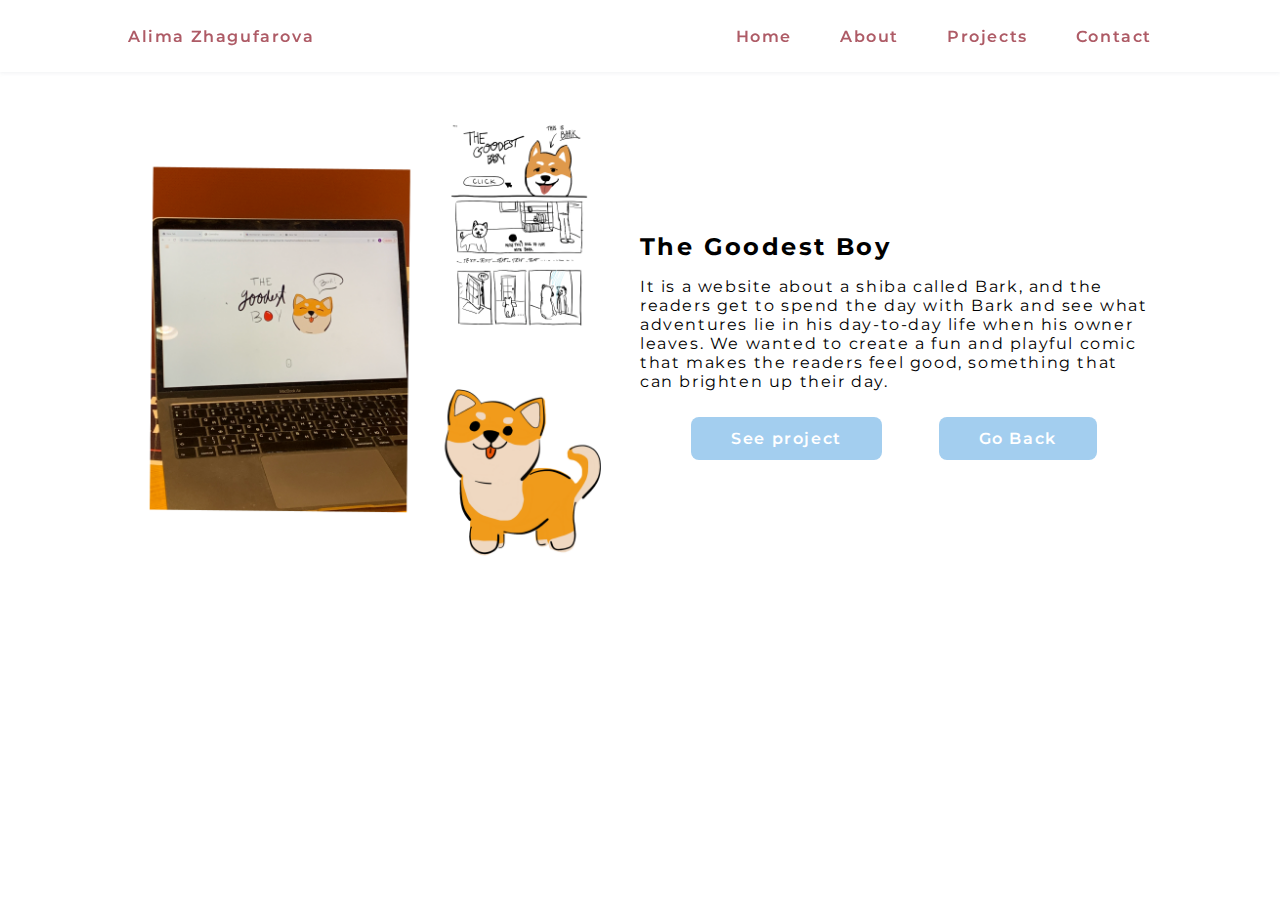
<file: proj1.html>
<!DOCTYPE html>
<html lang="en">
<head>
    <meta charset="UTF-8">
    <meta http-equiv="X-UA-Compatible" content="IE=edge">
    <meta name="viewport" content="width=device-width, initial-scale=1.0">
    <link rel="stylesheet" href="assets/css/styles.css">
    <title>Alima Zhagufarova</title>
</head>
<body>
    <header class="l-header">
        <nav class="nav bd-grid">
            <div>
                <a href="#" class="nav__logo">Alima Zhagufarova</a>
            </div>

            <div class="nav__menu" id="nav-menu">
                <ul class="nav__list">
                    <li class="nav__item"><a href="index.html#home" class="nav__link active">Home</a></li>
                    <li class="nav__item"><a href="index.html#about" class="nav__link">About</a></li>
                    <li class="nav__item"><a href="index.html#projects" class="nav__link">Projects</a></li>
                    <li class="nav__item"><a href="index.html#contact" class="nav__link">Contact</a></li>
                </ul>
            </div>

            <div class="nav__toggle" id="nav-toggle">
                <i class='bx bx-menu'></i>
            </div>
        </nav>
    </header>

    <section class="first_proj section " id="first_proj">
        <!-- <h2 class="section-title">The Goodest Boy</h2> -->
        <div class="about__container bd-grid">
            <div class="about__img">
                <img src="assets/img/proj1.png" alt="" width="500px" height="500px">
            </div>

            <div>
                <h2 class="about__subtitle">The Goodest Boy
                </h2>
                <p class="about__text"> It is a website about a shiba called Bark, and the readers get to spend the day with Bark and see what adventures lie in his day-to-day life when his owner leaves. We wanted to create a fun and playful comic that makes the readers feel good, something that can brighten up their day.
                </p>
                <a href="https://fatimaalmaazmi.github.io/comicWebsite/" class="button">See project</a>
                <a href="index.html#projects" class="button">Go Back</a>
            </div>
        </div>
    </section>
    
</body>
</html>
</file>
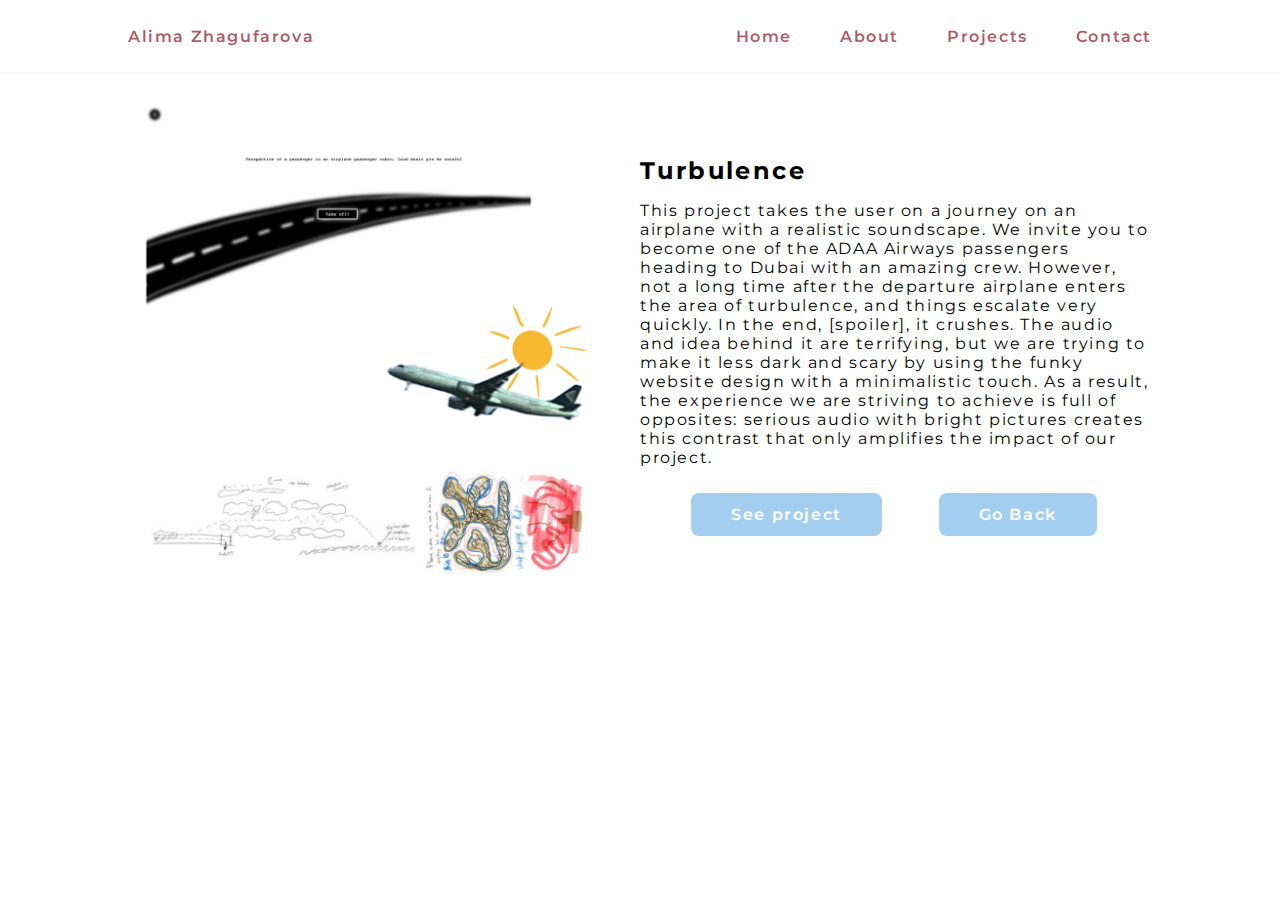
<file: proj2.html>
<!DOCTYPE html>
<html lang="en">
<head>
    <meta charset="UTF-8">
    <meta http-equiv="X-UA-Compatible" content="IE=edge">
    <meta name="viewport" content="width=device-width, initial-scale=1.0">
    <link rel="stylesheet" href="assets/css/styles.css">
    <title>Alima Zhagufarova</title>
</head>
<body>
    <header class="l-header">
        <nav class="nav bd-grid">
            <div>
                <a href="#" class="nav__logo">Alima Zhagufarova</a>
            </div>

            <div class="nav__menu" id="nav-menu">
                <ul class="nav__list">
                    <li class="nav__item"><a href="index.html#home" class="nav__link active">Home</a></li>
                    <li class="nav__item"><a href="index.html#about" class="nav__link">About</a></li>
                    <li class="nav__item"><a href="index.html#projects" class="nav__link">Projects</a></li>
                    <li class="nav__item"><a href="index.html#contact" class="nav__link">Contact</a></li>
                </ul>
            </div>

            <div class="nav__toggle" id="nav-toggle">
                <i class='bx bx-menu'></i>
            </div>
        </nav>
    </header>

    <section class="first_proj section " id="first_proj">
       
        <div class="about__container bd-grid">
            <div class="about__img">
                <img src="assets/img/proj2.png" alt="" width="500px" height="500px">
            </div>

            <div>
                <h2 class="about__subtitle">Turbulence
                </h2>
                <p class="about__text">This project takes the user on a journey on an airplane with a realistic soundscape. We invite you to become one of the ADAA Airways passengers heading to Dubai with an amazing crew. However, not a long time after the departure airplane enters the area of turbulence, and things escalate very quickly. In the end, [spoiler], it crushes. The audio and idea behind it are terrifying, but we are trying to make it less dark and scary by using the funky website design with a minimalistic touch. As a result, the experience we are striving to achieve is full of opposites: serious audio with bright pictures creates this contrast that only amplifies the impact of our project.
                </p>
                <a href="https://dktpt44.github.io/ComLab-AudioProject/ " class="button">See project</a>
                <a href="index.html#projects" class="button">Go Back</a>
            </div>
        </div>
    </section>
    
</body>
</html>
</file>
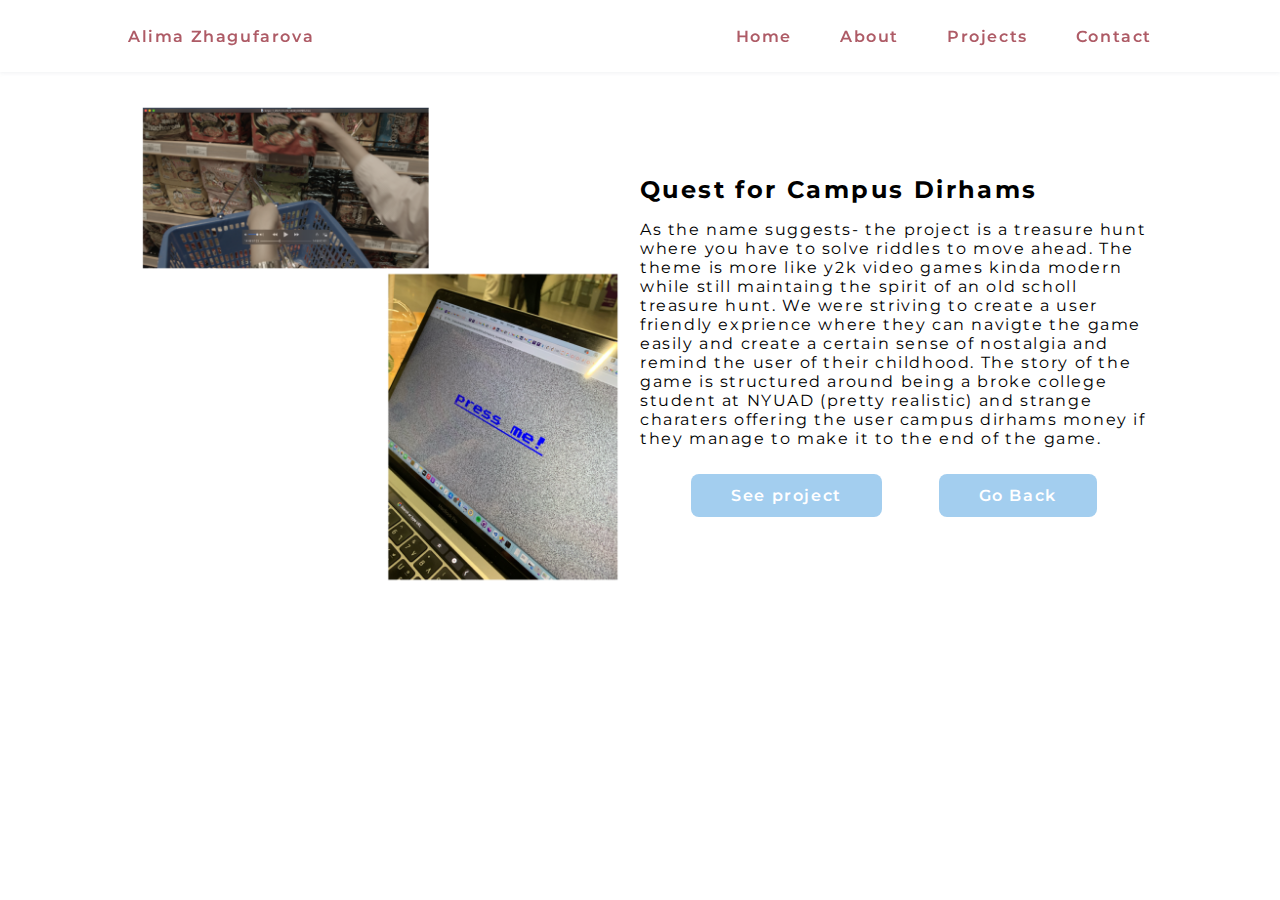
<file: proj3.html>
<!DOCTYPE html>
<html lang="en">
<head>
    <meta charset="UTF-8">
    <meta http-equiv="X-UA-Compatible" content="IE=edge">
    <meta name="viewport" content="width=device-width, initial-scale=1.0">
    <link rel="stylesheet" href="assets/css/styles.css">
    <title>Alima Zhagufarova</title>
</head>
<body>
    <header class="l-header">
        <nav class="nav bd-grid">
            <div>
                <a href="#" class="nav__logo">Alima Zhagufarova</a>
            </div>

            <div class="nav__menu" id="nav-menu">
                <ul class="nav__list">
                    <li class="nav__item"><a href="index.html#home" class="nav__link active">Home</a></li>
                    <li class="nav__item"><a href="index.html#about" class="nav__link">About</a></li>
                    <li class="nav__item"><a href="index.html#projects" class="nav__link">Projects</a></li>
                    <li class="nav__item"><a href="index.html#contact" class="nav__link">Contact</a></li>
                </ul>
            </div>

            <div class="nav__toggle" id="nav-toggle">
                <i class='bx bx-menu'></i>
            </div>
        </nav>
    </header>

    <section class="first_proj section " id="first_proj">
       
        <div class="about__container bd-grid">
            <div class="about__img">
                <img src="assets/img/proj3.png" alt="" width="500px" height="500px">
            </div>

            <div>
                <h2 class="about__subtitle">Quest for Campus Dirhams
                </h2>
                <p class="about__text">As the name suggests- the project is a treasure hunt where you have to solve riddles to move ahead. The theme is more like y2k video games kinda modern while still maintaing the spirit of an old scholl treasure hunt. We were striving to create a user friendly exprience where they can navigte the game easily and create a certain sense of nostalgia and remind the user of their childhood. The story of the game is structured around being a broke college student at NYUAD (pretty realistic) and strange charaters offering the user campus dirhams money if they manage to make it to the end of the game.
                </p>
                <a href="https://ava-creates.github.io/treasure_hunt/" class="button">See project</a>
                <a href="index.html#projects" class="button">Go Back</a>
            </div>
        </div>
    </section>
    
</body>
</html>
</file>
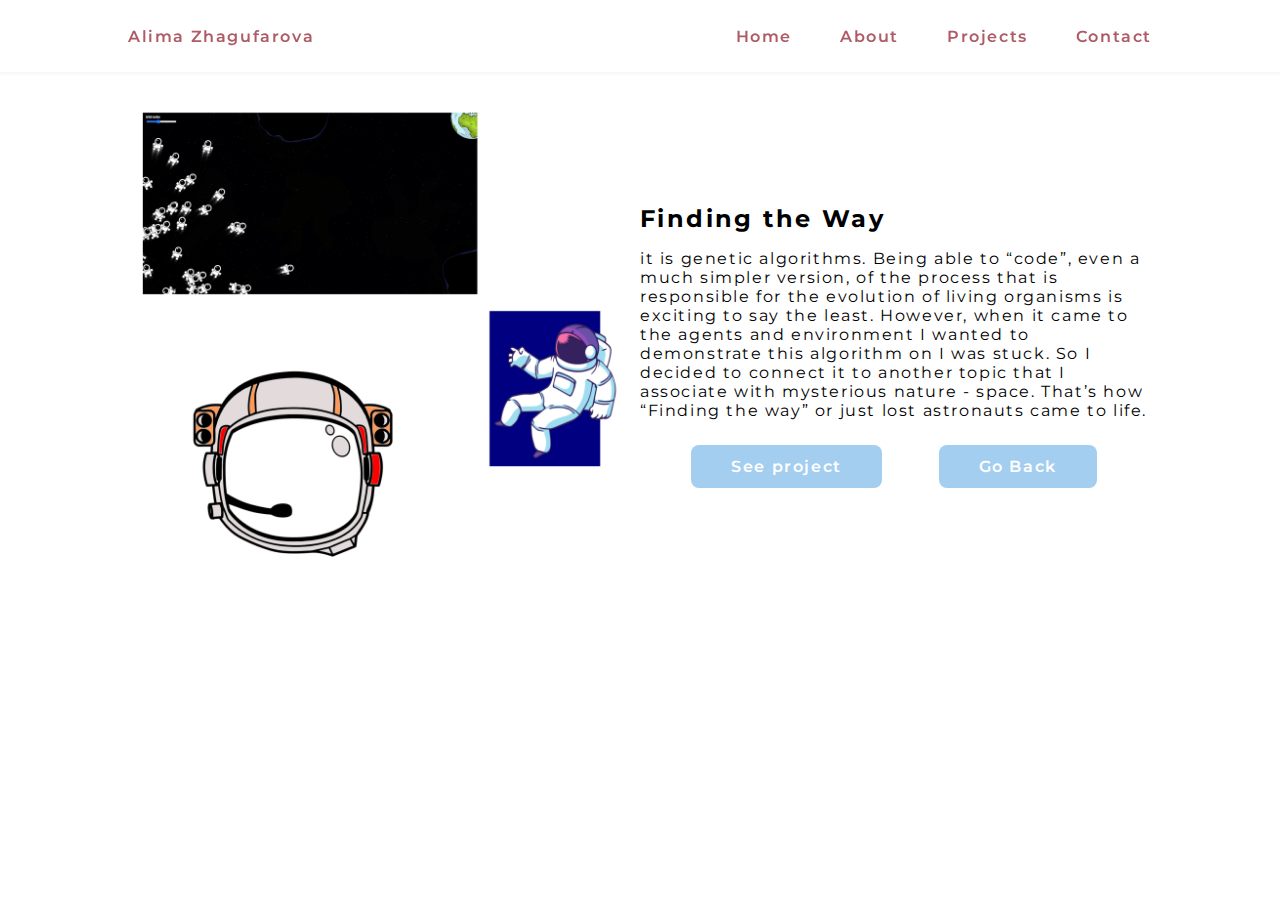
<file: proj4.html>
<!DOCTYPE html>
<html lang="en">
<head>
    <meta charset="UTF-8">
    <meta http-equiv="X-UA-Compatible" content="IE=edge">
    <meta name="viewport" content="width=device-width, initial-scale=1.0">
    <link rel="stylesheet" href="assets/css/styles.css">
    <title>Alima Zhagufarova</title>
</head>
<body>
    <header class="l-header">
        <nav class="nav bd-grid">
            <div>
                <a href="#" class="nav__logo">Alima Zhagufarova</a>
            </div>

            <div class="nav__menu" id="nav-menu">
                <ul class="nav__list">
                    <li class="nav__item"><a href="index.html#home" class="nav__link active">Home</a></li>
                    <li class="nav__item"><a href="index.html#about" class="nav__link">About</a></li>
                    <li class="nav__item"><a href="index.html#projects" class="nav__link">Projects</a></li>
                    <li class="nav__item"><a href="index.html#contact" class="nav__link">Contact</a></li>
                </ul>
            </div>

            <div class="nav__toggle" id="nav-toggle">
                <i class='bx bx-menu'></i>
            </div>
        </nav>
    </header>

    <section class="first_proj section " id="first_proj">
       
        <div class="about__container bd-grid">
            <div class="about__img">
                <img src="assets/img/proj4.png" alt="" width="500px" height="500px">
            </div>

            <div>
                <h2 class="about__subtitle">Finding the Way
                </h2>
                <p class="about__text"> it is genetic algorithms. Being able to “code”, even a much simpler version, of the process that is responsible for the evolution of living organisms is exciting to say the least. However, when it came to the agents and environment I wanted to demonstrate this algorithm on I was stuck. So I decided to connect it to another topic that I associate with mysterious nature - space. That’s how “Finding the way” or just lost astronauts came to life. 
                </p>
                <a href="https://editor.p5js.org/alima21/full/Y227mV9CC" class="button">See project</a>
                <a href="index.html#projects" class="button">Go Back</a>
            </div>
        </div>
    </section>
    
</body>
</html>
</file>
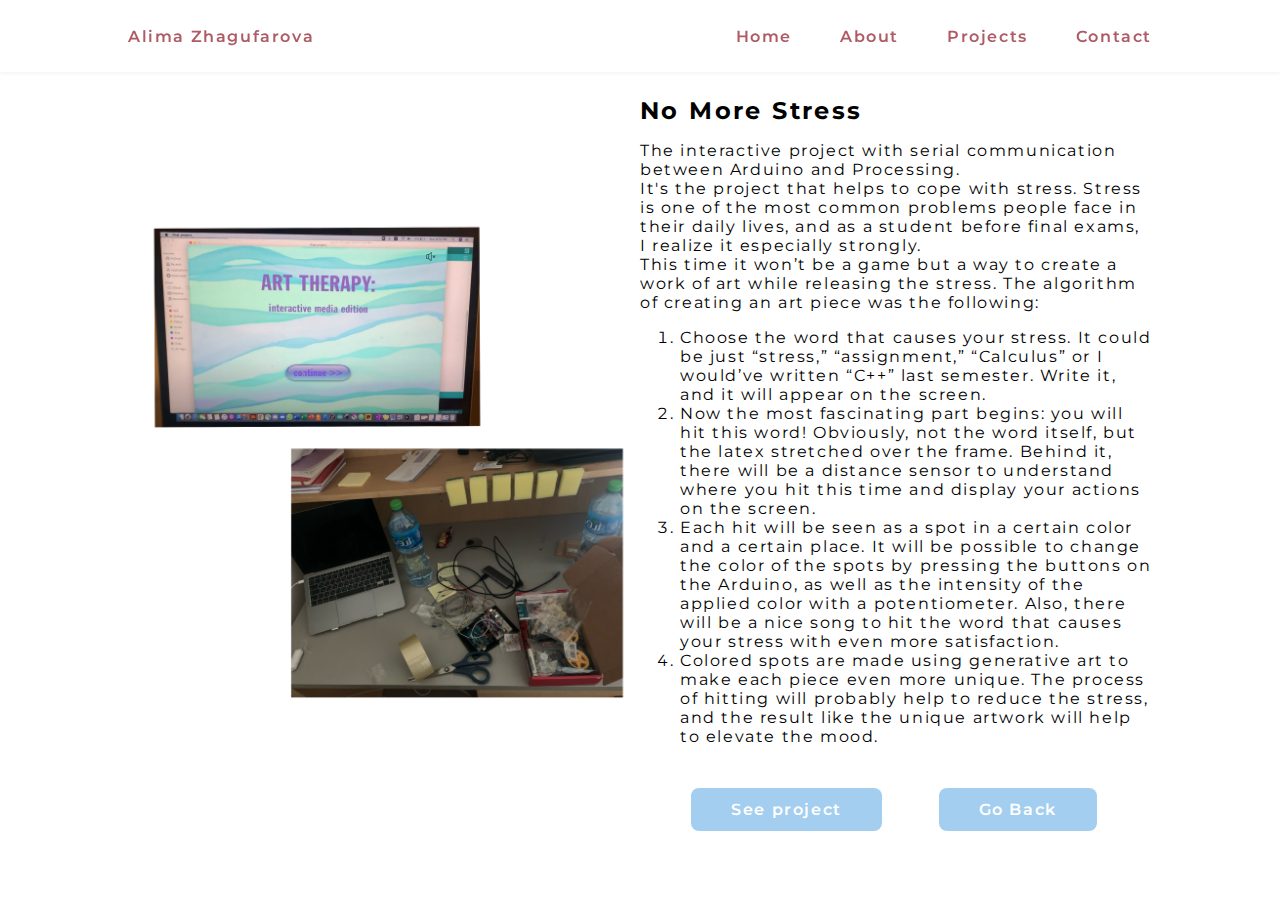
<file: proj5.html>
<!DOCTYPE html>
<html lang="en">
<head>
    <meta charset="UTF-8">
    <meta http-equiv="X-UA-Compatible" content="IE=edge">
    <meta name="viewport" content="width=device-width, initial-scale=1.0">
    <link rel="stylesheet" href="assets/css/styles.css">
    <title>Alima Zhagufarova</title>
</head>
<body>
    <header class="l-header">
        <nav class="nav bd-grid">
            <div>
                <a href="#" class="nav__logo">Alima Zhagufarova</a>
            </div>

            <div class="nav__menu" id="nav-menu">
                <ul class="nav__list">
                    <li class="nav__item"><a href="index.html#home" class="nav__link active">Home</a></li>
                    <li class="nav__item"><a href="index.html#about" class="nav__link">About</a></li>
                    <li class="nav__item"><a href="index.html#projects" class="nav__link">Projects</a></li>
                    <li class="nav__item"><a href="index.html#contact" class="nav__link">Contact</a></li>
                </ul>
            </div>

            <div class="nav__toggle" id="nav-toggle">
                <i class='bx bx-menu'></i>
            </div>
        </nav>
    </header>

    <section class="first_proj section " id="first_proj">
       
        <div class="about__container bd-grid">
            <div class="about__img">
                <img src="assets/img/proj5.png" alt="" width="500px" height="500px">
            </div>

            <div>
                <h2 class="about__subtitle">No More Stress
                </h2>
                <p class="about__text"> The interactive project with serial communication between Arduino and Processing.
                </p>
                <p>It's the project that helps to cope with stress. Stress is one of the most common problems people face in their daily lives, and as a student before final exams, I realize it especially strongly.
                </p>
                <p>This time it won’t be a game but a way to create a work of art while releasing the stress. The algorithm of creating an art piece was the following:
                </p>
                <ol>
                    <li>Choose the word that causes your stress. It could be just “stress,” “assignment,” “Calculus” or I would’ve written “C++” last semester. Write it, and it will appear on the screen.</li>
                    <li>Now the most fascinating part begins: you will hit this word! Obviously, not the word itself, but the latex stretched over the frame. Behind it, there will be a distance sensor to understand where you hit this time and display your actions on the screen.</li>
                    <li>Each hit will be seen as a spot in a certain color and a certain place. It will be possible to change the color of the spots by pressing the buttons on the Arduino, as well as the intensity of the applied color with a potentiometer. Also, there will be a nice song to hit the word that causes your stress with even more satisfaction.</li>
                    <li>Colored spots are made using generative art to make each piece even more unique. The process of hitting will probably help to reduce the stress, and the result like the unique artwork will help to elevate the mood.</li>
                </ol>
                <a href="https://youtu.be/nfmChfvgI0Q" class="button">See project</a>
                <a href="index.html#projects" class="button">Go Back</a>
            </div>
        </div>
    </section>
    
</body>
</html>
</file>
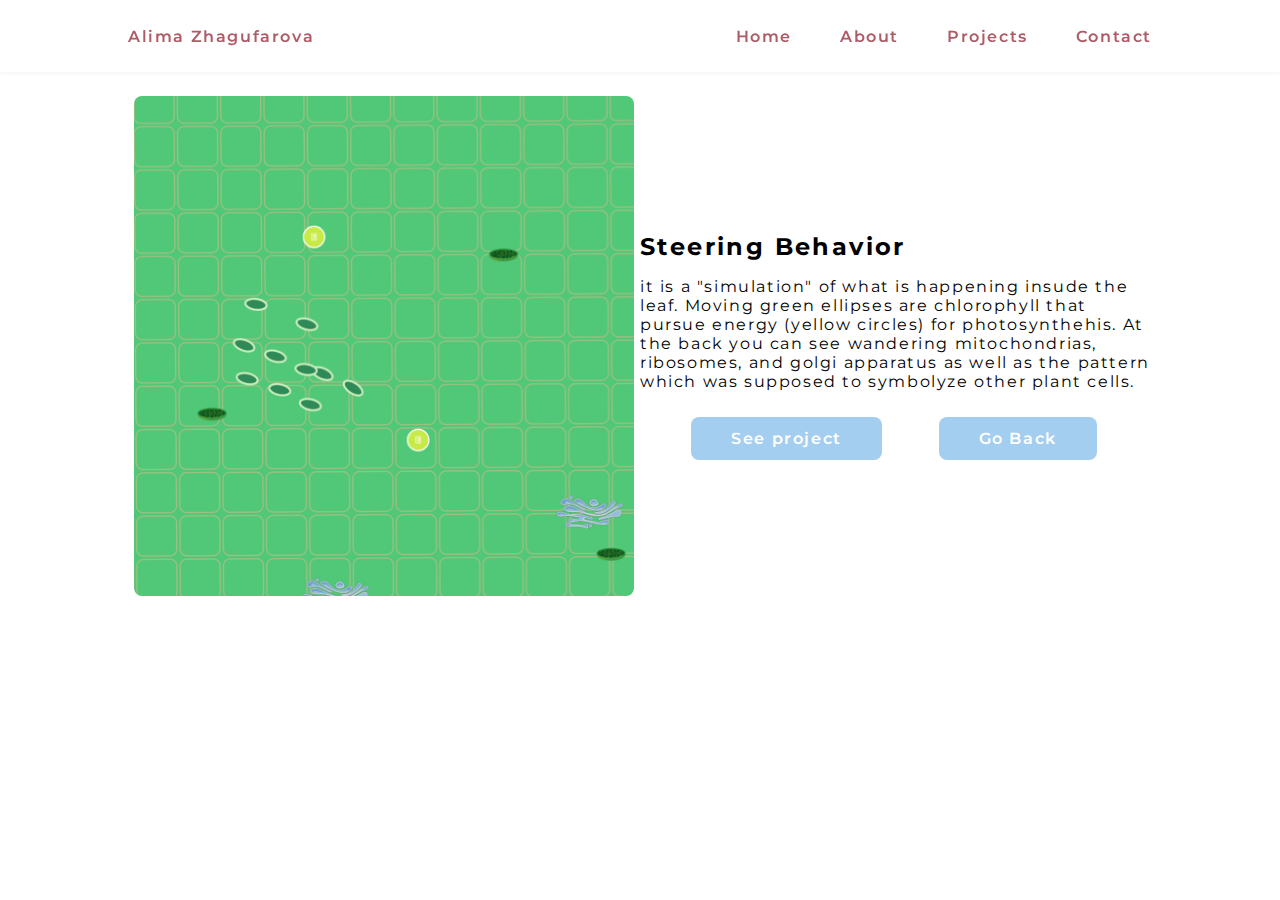
<file: proj6.html>
<!DOCTYPE html>
<html lang="en">
<head>
    <meta charset="UTF-8">
    <meta http-equiv="X-UA-Compatible" content="IE=edge">
    <meta name="viewport" content="width=device-width, initial-scale=1.0">
    <link rel="stylesheet" href="assets/css/styles.css">
    <title>Alima Zhagufarova</title>
</head>
<body>
    <header class="l-header">
        <nav class="nav bd-grid">
            <div>
                <a href="#" class="nav__logo">Alima Zhagufarova</a>
            </div>

            <div class="nav__menu" id="nav-menu">
                <ul class="nav__list">
                    <li class="nav__item"><a href="index.html#home" class="nav__link active">Home</a></li>
                    <li class="nav__item"><a href="index.html#about" class="nav__link">About</a></li>
                    <li class="nav__item"><a href="index.html#projects" class="nav__link">Projects</a></li>
                    <li class="nav__item"><a href="index.html#contact" class="nav__link">Contact</a></li>
                </ul>
            </div>

            <div class="nav__toggle" id="nav-toggle">
                <i class='bx bx-menu'></i>
            </div>
        </nav>
    </header>

    <section class="first_proj section " id="first_proj">
       
        <div class="about__container bd-grid">
            <div class="about__img">
                <img src="assets/img/proj6.png" alt="" width="500px" height="500px">
            </div>

            <div>
                <h2 class="about__subtitle"> Steering Behavior
                </h2>
                <p class="about__text">it is a "simulation" of what is happening insude the leaf. Moving green ellipses are chlorophyll that pursue energy (yellow circles) for photosynthehis. At the back you can see wandering mitochondrias, ribosomes, and golgi apparatus as well as the pattern which was supposed to symbolyze other plant cells.
                </p>
                <a href="https://editor.p5js.org/alima21/full/OAdL9NmWE" class="button">See project</a>
                <a href="index.html#projects" class="button">Go Back</a>
            </div>
        </div>
    </section>
    
</body>
</html>
</file>
<file: assets/css/styles.css>
/*===== GOOGLE FONTS =====*/
@import url('https://fonts.googleapis.com/css2?family=Cedarville+Cursive&family=Poppins:wght@400;500;600;700&display=swap');
@import url('https://fonts.googleapis.com/css2?family=Cedarville+Cursive&family=Montserrat:ital,wght@0,100;0,200;0,300;0,400;0,500;0,600;0,700;0,800;1,100;1,200&display=swap');
/*===== VARIABLES CSS =====*/
:root {
  --header-height: 3rem;
  --font-semi: 600;
  /*===== Colores =====*/
  /*Purple 260 - Red 355 - Blue 224 - Pink 340*/
  /* HSL color mode */
  --hue-color: 345;
  /* --first-color: #B3D89C; */
  --second-color: #AE5B66;
  --first-color: #A3CEEF;
  --trird-color: #000000;
  /* --first-color: hsl(var(--hue-color), 89%, 60%);
  --second-color: hsl(var(--hue-color), 56%, 12%); */
  /*===== Fuente y tipografia =====*/
  --body-font: 'Montserrat', sans-serif;
  --big-font-size: 2rem;
  --h2-font-size: 1.25rem;
  --normal-font-size: .938rem;
  --smaller-font-size: .75rem;
  /*===== Margenes =====*/
  --mb-2: 1rem;
  --mb-4: 2rem;
  --mb-5: 2.5rem;
  --mb-6: 3rem;
  /*===== z index =====*/
  --z-back: -10;
  --z-fixed: 100;
}

@media screen and (min-width: 968px) {
  :root {
    --big-font-size: 3.5rem;
    --h2-font-size: 2rem;
    --normal-font-size: 1rem;
    --smaller-font-size: .875rem;
  }
}

/*===== BASE =====*/
*, ::before, ::after {
  box-sizing: border-box;
}

html {
  scroll-behavior: smooth;
}

body {
  margin: var(--header-height) 0 0 0;
  font-family: var(--body-font);
  /* font-family: Montserrat, sans-serif; */
  font-size: var(--normal-font-size);
  color: var(--third-color);
  letter-spacing: 0.1em;
}

h1, h2, p {
  margin: 0;
  letter-spacing: 0.1em;
}

ul {
  margin: 0;
  padding: 0;
  list-style: none;
}

a {
  text-decoration: none;
}

img {
  max-width: 100%;
  height: auto;
  display: block;
}


#videowrapper{  
  position: relative;
  overflow: hidden;
} 

#fullScreenDiv{
  min-height: 100%; 
  height: 100vh;
  width: 100vw;
  padding:0;
  margin: 0;
  background-color: gray;
  position: relative;
}

#video{    
  width: 100vw; 
  height: auto;
  margin: auto;
  display: block;
}
@media (min-aspect-ratio: 16/9) {
#video{
  width: 100vw; 
  height:auto;
}
}

@media (max-aspect-ratio: 16/9) {
#video {
  height: 100vh; 
  width:auto;
  margin-left: 50vw;
  transform: translate(-50%);
}
}

#videoMessage{
  width: 100%; 
  height: 100%;
  position: absolute; 
  top: 0; 
  left: 0;
  display: flex;
  justify-content: center;
  align-items: center;
  flex-direction: column;
}

/*===== CLASS CSS ===== */
.section-title {
  position: relative;
  font-size: var(--h2-font-size);
  color: var(--first-color);
  margin-top: var(--mb-2);
  margin-bottom: var(--mb-4);
  text-align: center;
}

.section-title::after {
  position: absolute;
  content: '';
  width: 64px;
  height: 0.18rem;
  left: 0;
  right: 0;
  margin: auto;
  top: 2rem;
  background-color: var(--first-color);
}

.section {
  padding-top: 3rem;
  padding-bottom: 2rem;
}

/*===== LAYOUT =====*/
.bd-grid {
  max-width: 1024px;
  display: grid;
  margin-left: var(--mb-2);
  margin-right: var(--mb-2);
}

.l-header {
  width: 100%;
  position: fixed;
  top: 0;
  left: 0;
  z-index: var(--z-fixed);
  background-color: #fff;
  box-shadow: 0 1px 4px rgba(146, 161, 176, 0.15);
}

/*===== NAV =====*/
.nav {
  height: var(--header-height);
  display: flex;
  justify-content: space-between;
  align-items: center;
  font-weight: var(--font-semi);
}

@media screen and (max-width: 767px) {
  .nav__menu {
    position: fixed;
    top: var(--header-height);
    right: -100%;
    width: 80%;
    height: 100%;
    padding: 2rem;
    background-color: var(--second-color);
    transition: .5s;
  }
}

.nav__item {
  margin-bottom: var(--mb-4);
}

.nav__link {
  position: relative;
  color: #fff;
}

.nav__link:hover {
  color: var(--first-color);
  position: relative;
}

.nav__link:hover::after {
  position: absolute;
  content: '';
  /* width: 100%;
  height: 0.18rem; */
  left: 0;
  top: 2rem;
  color: var(--first-color);
  /* background-color: var(--first-color); */
}

.nav__logo {
  color: var(--second-color);
}

.nav__toggle {
  color: var(--second-color);
  font-size: 1.5rem;
  cursor: pointer;
}

/*Active menu*/
.active::after {
  position: absolute;
  content: '';
  color: var(--first-color);
  /* width: 100%;
  height: 0.18rem; */
  left: 0;
  top: 2rem;
  /* background-color: var(--first-color); */
}

/*=== Show menu ===*/
.show {
  right: 0;
}

/*===== HOME =====*/
.home {
  position: relative;
  row-gap: 50rem;
  padding: 4rem 0 5rem;
}

.home__data {
  align-self: right;
  color: #fff;
}

.home__title {
  font-size: var(--big-font-size);
  margin-bottom: var(--mb-5);
  color: #fff;
}

.portfolio {
  font-family: 'Cedarville Cursive', cursive;
  font-size: var(--h2-font-size);
}

.home__title-color {
  color: var(--first-color);
}



/* .home__img {
  position: absolute;
  right: 0;
  bottom: 0;
  width: 260px;
}

.home__blob {
  fill: var(--first-color);
}

.home__blob-img {
  width: 360px;
} */

/*BUTTONS*/
.button {
  display: inline-block;
  background-color: var(--first-color);
  color: #fff;
  padding: .75rem 2.5rem;
  font-weight: var(--font-semi);
  border-radius: .5rem;
  transition: .3s;
}

.button:hover {
  box-shadow: 0px 10px 36px rgba(0, 0, 0, 0.15);
}

/* ===== ABOUT =====*/
.about__container {
  row-gap: 2rem;
  text-align: center;
}

.about__subtitle {
  margin-bottom: var(--mb-2);
}

.about__img {
  justify-self: center;
}

.about__img img {
  width: 200px;
  border-radius: .5rem;
}


/* ===== PROJECTS =====*/
.project__container {
  row-gap: 2rem;
}

.project__img {
  box-shadow: 0px 4px 25px rgba(14, 36, 49, 0.15);
  border-radius: .5rem;
  overflow: hidden;
  cursor: pointer;
  text-align: center;
  position: relative;
}

#projects p{
  text-align: center;
  margin: 2rem;
}

.project__img img {
  transition: 1s;
}

.project__img img:hover {
  transform: scale(1.1);
}

.first_proj .button{
  display: inline block;
  /* align-self: center; */
  margin-top: 5%;
  margin-left: 10%;
}

.first_proj .about__img {
  width: 500px;
  height: 500px;
}


/* ===== CONTACT =====*/
.contact__input {
  width: 100%;
  font-size: var(--normal-font-size);
  font-weight: var(--font-semi);
  padding: 1rem;
  border-radius: .5rem;
  border: 1.5px solid var(--second-color);
  outline: none;
  margin-bottom: var(--mb-4);
}

.home__social {
  display: flex;
  flex-direction: column;
  margin-left: 47%;
}

.home__social-icon {
  width: max-content;
  margin-bottom: var(--mb-2);
  font-size: 1.5rem;
  color: var(--second-color);
}

.home__social-icon:hover {
  color: var(--first-color);
}

.contact__button {
  display: block;
  border: none;
  outline: none;
  font-size: var(--normal-font-size);
  cursor: pointer;
  margin-left: auto;
}

/* ===== FOOTER =====*/
.footer {
  background-color: #000000;
  color: #fff;
  opacity: 0.5;
  text-align: center;
  font-weight: var(--font-semi);
  padding: 2rem 0;
}

.footer__title {
  font-size: 2rem;
  margin-bottom: var(--mb-4);
}

.footer__social {
  margin-bottom: var(--mb-4);
}

.footer__icon {
  font-size: 1.5rem;
  color: #fff;
  margin: 0 var(--mb-2);
}

.footer__copy {
  font-size: var(--smaller-font-size);
}

/* ===== MEDIA QUERIES=====*/
@media screen and (max-width: 320px) {
  .home {
    row-gap: 2rem;
  }
  /* .home__img {
    width: 200px;
  } */
}

@media screen and (min-width: 576px) {
  .home {
    padding: 4rem 0 2rem;
  }
  .home__social {
    padding-top: 0;
    padding-bottom: 2.5rem;
    flex-direction: row;
    align-self: flex-end;
  }
  .home__social-icon {
    margin-bottom: 0;
    margin-right: var(--mb-4);
  }
  /* .home__img {
    width: 300px;
    bottom: 25%;
  } */
  .about__container {
    grid-template-columns: repeat(2, 1fr);
    align-items: center;
    text-align: initial;
  }

  .project__container {
    grid-template-columns: repeat(2, 1fr);
    column-gap: 2rem;
    padding-top: 2rem;
  }
  .contact__form {
    width: 360px;
    padding-top: 2rem;
  }
  .contact__container {
    justify-items: center;
  }
}

@media screen and (min-width: 768px) {
  body {
    margin: 0;
  }
  .section {
    padding-top: 4rem;
    padding-bottom: 3rem;
  }
  .section-title {
    margin-bottom: var(--mb-6);
  }
  .section-title::after {
    width: 80px;
    top: 3rem;
  }
  .nav {
    height: calc(var(--header-height) + 1.5rem);
  }
  .nav__list {
    display: flex;
    padding-top: 0;
  }
  .nav__item {
    margin-left: var(--mb-6);
    margin-bottom: 0;
  }
  .nav__toggle {
    display: none;
  }
  .nav__link {
    color: var(--second-color);
  }
  .home {
    padding: 8rem 0 2rem;
  }
  /* .home__img {
    width: 400px;
    bottom: 10%;
  } */
  .about__container {
    padding-top: 2rem;
  }
  .about__img img {
    width: 400px;
  }

  .first_proj .about__img img {
    width: 500px;
  }

  .project__container {
    grid-template-columns: repeat(3, 1fr);
    column-gap: 2rem;
  }
}

@media screen and (min-width: 992px) {
  .bd-grid {
    margin-left: auto;
    margin-right: auto;
  }
  .home {
    padding: 10rem 0 2rem;
  }
  /* .home__img {
    width: 450px;
  } */
}
</file>
